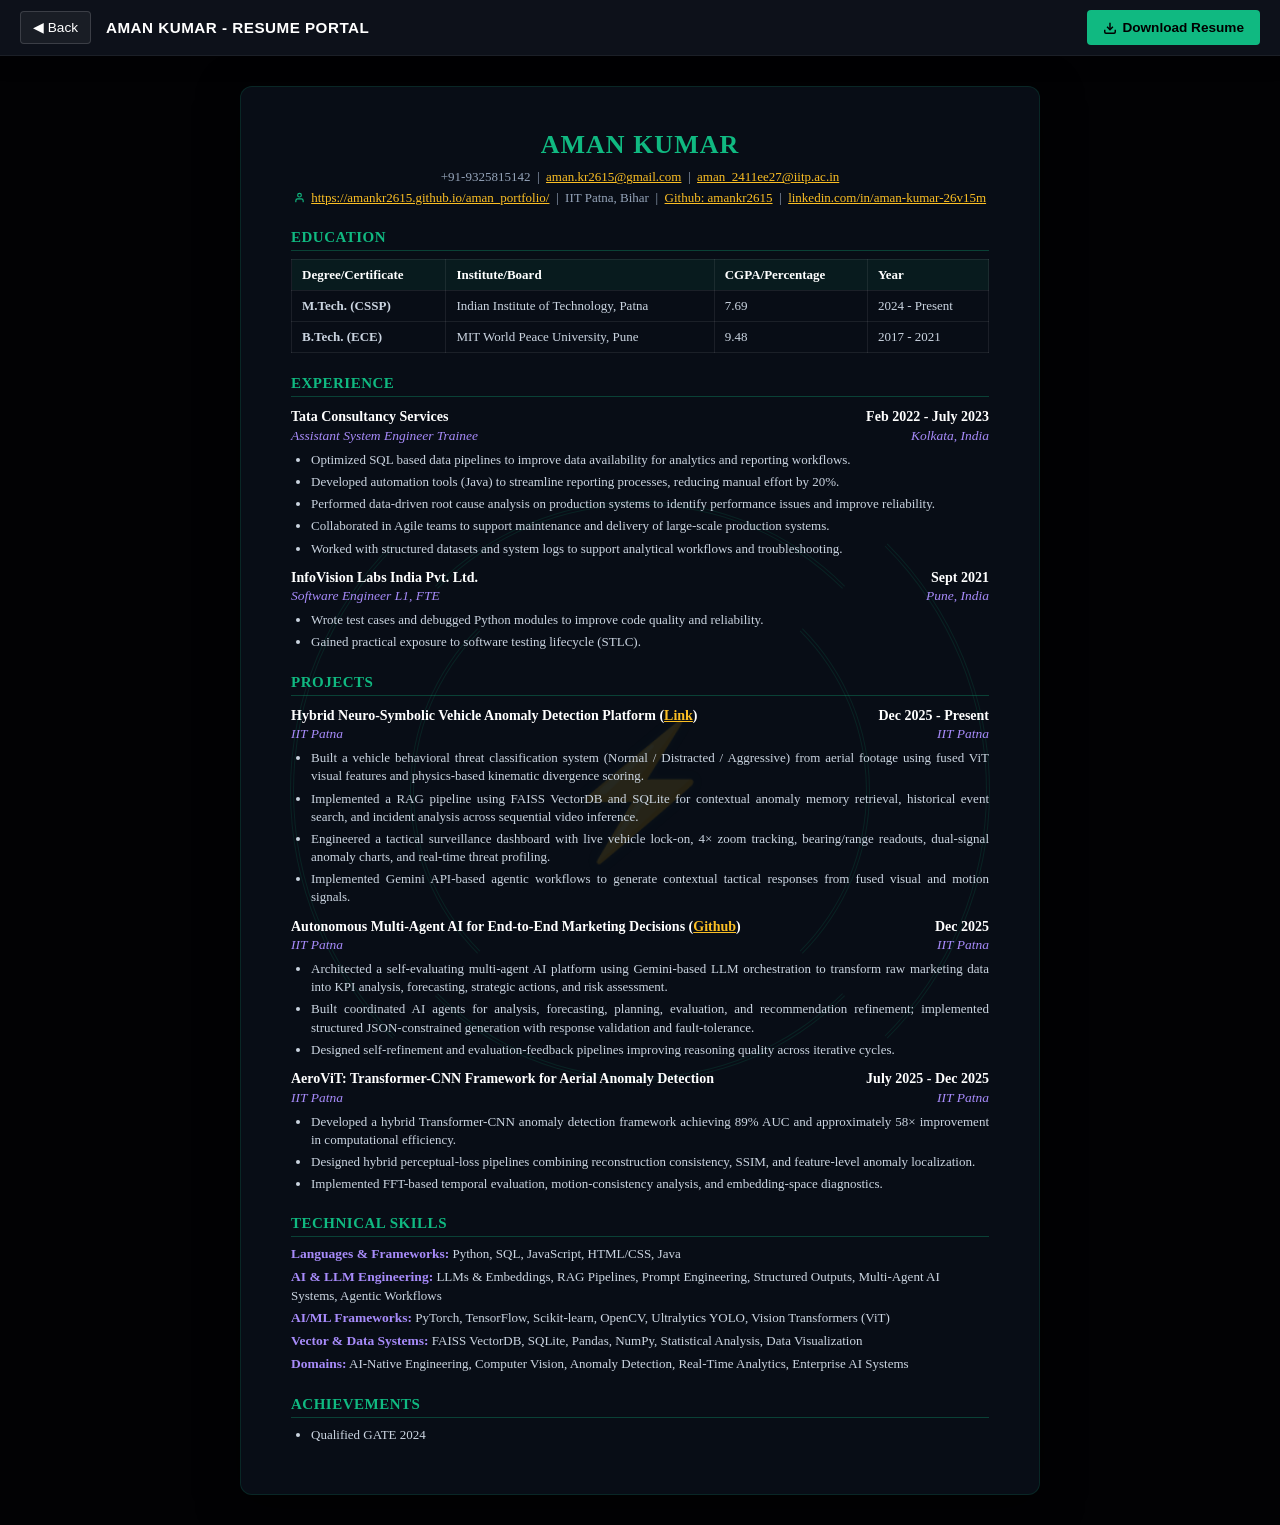
<file: resume.html>
<!DOCTYPE html>
<html lang="en">
<head>
  <meta charset="UTF-8">
  <meta name="viewport" content="width=device-width, initial-scale=1.0">
  <title>Aman Kumar - Resume</title>
  <style>
    /* Clean Standard Resume Style Sheet (Print-Ready) */
    body {
      font-family: 'Times New Roman', Times, serif;
      color: #e2e8f0;
      line-height: 1.4;
      background-color: #020204;
      margin: 0;
      padding: 0;
    }

    /* Recruiter Action Header Bar */
    .print-header {
      background: #0d111a;
      color: #fff;
      padding: 10px 20px;
      display: flex;
      justify-content: space-between;
      align-items: center;
      position: sticky;
      top: 0;
      z-index: 100;
      box-shadow: 0 4px 20px rgba(0,0,0,0.4);
      border-bottom: 1px solid rgba(255,255,255,0.06);
    }
    .print-header-left {
      display: flex;
      align-items: center;
      gap: 15px;
    }
    .btn-back-portfolio {
      background: rgba(255, 255, 255, 0.05);
      color: #fff;
      border: 1px solid rgba(255, 255, 255, 0.15);
      padding: 6px 12px;
      font-family: Arial, sans-serif;
      font-size: 0.85rem;
      border-radius: 4px;
      cursor: pointer;
      text-decoration: none;
      transition: background 0.2s ease;
    }
    .btn-back-portfolio:hover {
      background: rgba(255, 255, 255, 0.15);
      border-color: var(--color-neon-green);
    }
    .print-header-title {
      font-family: Arial, sans-serif;
      font-size: 0.95rem;
      font-weight: bold;
      letter-spacing: 0.5px;
    }
    .btn-download-pdf {
      background: #10B981;
      color: #000;
      border: none;
      padding: 8px 16px;
      font-family: Arial, sans-serif;
      font-size: 0.85rem;
      font-weight: bold;
      border-radius: 4px;
      cursor: pointer;
      text-decoration: none;
      display: inline-flex;
      align-items: center;
      gap: 5px;
      transition: background 0.2s ease;
    }
    .btn-download-pdf:hover {
      background: #059669;
    }

    /* Resume Paper Page Wrapper */
    .resume-page {
      max-width: 800px;
      margin: 30px auto;
      background: #080d16;
      padding: 40px 50px;
      box-shadow: 0 10px 40px rgba(0, 0, 0, 0.6);
      border: 1px solid rgba(16, 185, 129, 0.15);
      border-radius: 12px;
      box-sizing: border-box;
      position: relative;
      overflow: hidden;
    }

    /* Background watermark loader lines */
    .resume-watermark {
      position: absolute;
      top: 50%;
      left: 50%;
      transform: translate(-50%, -50%);
      width: 700px;
      height: 700px;
      z-index: 1; /* Render above parent background */
      pointer-events: none;
      opacity: 0.12; /* Slightly increased for high visibility on white background */
      display: block; /* Removed flex layout, using absolute coordinate offsets */
    }
    .resume-watermark .loader-bolt {
      position: absolute;
      top: 50%;
      left: 50%;
      transform: translate(-50%, -50%);
      font-size: 8rem;
      color: #10B981;
      font-family: sans-serif;
      text-shadow: 0 0 10px rgba(16, 185, 129, 0.25);
    }
    .resume-watermark .circle-line {
      position: absolute;
      border: 4px double #10B981;
      border-radius: 50%;
      box-sizing: border-box;
    }
    .resume-watermark .line-1 {
      width: 700px;
      height: 700px;
      top: 0;
      left: 0;
      border-top-color: transparent;
      border-bottom-color: transparent;
      animation: spinCircle 12s linear infinite;
    }
    .resume-watermark .line-2 {
      width: 580px;
      height: 580px;
      top: 60px; /* (700 - 580) / 2 */
      left: 60px;
      border-left-color: transparent;
      border-right-color: transparent;
      animation: spinCircleReverse 10s linear infinite;
    }
    .resume-watermark .line-3 {
      width: 460px;
      height: 460px;
      top: 120px; /* (700 - 460) / 2 */
      left: 120px;
      border-top-color: transparent;
      border-bottom-color: transparent;
      animation: spinCircle 8s linear infinite;
    }
    @keyframes spinCircle {
      from { transform: rotate(0deg); }
      to { transform: rotate(360deg); }
    }
    @keyframes spinCircleReverse {
      from { transform: rotate(360deg); }
      to { transform: rotate(0deg); }
    }

    /* Content styling (Rendered on top of watermark) */
    .resume-content {
      position: relative;
      z-index: 2;
    }

    /* Header styling */
    .header {
      text-align: center;
      margin-bottom: 20px;
      position: relative;
      z-index: 1;
    }
    .name {
      font-size: 26px;
      font-weight: bold;
      text-transform: uppercase;
      margin: 0 0 5px 0;
      letter-spacing: 1px;
      color: #10B981;
    }
    .contact-info {
      font-size: 13px;
      margin: 0;
      color: #94a3b8;
    }
    .resume-page a {
      color: #fbbf24;
      text-decoration: underline;
    }
    .resume-page a:hover {
      color: #fbbf24;
      opacity: 0.8;
    }

    /* Section styling */
    .section-title {
      font-size: 15px;
      font-weight: bold;
      text-transform: uppercase;
      border-bottom: 1.5px solid rgba(16, 185, 129, 0.3);
      margin: 20px 0 8px 0;
      padding-bottom: 2px;
      letter-spacing: 0.5px;
      position: relative;
      z-index: 1;
      color: #10B981;
    }

    /* Experience & Education list styling */
    .item-header {
      display: flex;
      justify-content: space-between;
      font-weight: bold;
      font-size: 14px;
      margin-top: 10px;
      position: relative;
      z-index: 1;
      color: #fff;
    }
    .item-subheader {
      display: flex;
      justify-content: space-between;
      font-style: italic;
      font-size: 13.5px;
      margin-bottom: 5px;
      position: relative;
      z-index: 1;
      color: #a78bfa;
    }
    ul {
      margin: 0 0 10px 0;
      padding-left: 20px;
      position: relative;
      z-index: 1;
    }
    li {
      font-size: 13px;
      margin-bottom: 4px;
      text-align: justify;
      color: #cbd5e1;
    }

    /* Table styling for Education */
    .edu-table {
      width: 100%;
      border-collapse: collapse;
      margin-bottom: 10px;
      position: relative;
      z-index: 1;
    }
    .edu-table th, .edu-table td {
      border: 1px solid rgba(255, 255, 255, 0.08);
      padding: 6px 10px;
      font-size: 13px;
      text-align: left;
    }
    .edu-table td {
      color: #cbd5e1;
    }
    .edu-table th {
      background-color: rgba(16, 185, 129, 0.08);
      font-weight: bold;
      color: #fff;
    }

    /* Skill matrix styling */
    .skills-list {
      margin-top: 5px;
      position: relative;
      z-index: 1;
    }
    .skill-item {
      font-size: 13px;
      margin-bottom: 4px;
      color: #cbd5e1;
    }
    .skill-item strong {
      font-size: 13.5px;
      color: #a78bfa;
    }

    /* Print settings override */
    @media print {
      body {
        background-color: #fff !important;
        color: #000 !important;
        margin: 0;
      }
      .print-header {
        display: none !important;
      }
      .resume-page {
        background: #fff !important;
        color: #000 !important;
        box-shadow: none;
        margin: 0;
        padding: 0;
        max-width: 100%;
        border: none;
      }
      .name {
        color: #000 !important;
      }
      .section-title {
        color: #000 !important;
        border-bottom: 1.5px solid #222 !important;
      }
      .item-header {
        color: #000 !important;
      }
      .item-subheader {
        color: #333 !important;
      }
      .contact-info {
        color: #333 !important;
      }
      .resume-page a {
        color: #000 !important;
        text-decoration: underline !important;
      }
      .contact-icon-svg {
        color: #000 !important;
      }
      .edu-table th {
        background-color: #f9f9f9 !important;
        color: #000 !important;
        border: 1px solid #ddd !important;
      }
      .edu-table td {
        color: #000 !important;
        border: 1px solid #ddd !important;
      }
      li {
        color: #000 !important;
      }
      .resume-watermark {
        display: none !important;
      }
    }
  </style>
</head>
<body>

  <!-- Top Action Bar for Viewers -->
  <div class="print-header">
    <div class="print-header-left">
      <a href="index.html?view=rpg" class="btn-back-portfolio">◀ Back</a>
      <span class="print-header-title">AMAN KUMAR - RESUME PORTAL</span>
    </div>
    <a href="resume.pdf" download="Aman_Kumar_Resume.pdf" class="btn-download-pdf">
      <svg width="14" height="14" viewBox="0 0 24 24" fill="none" stroke="currentColor" stroke-width="2.5"><path d="M21 15v4a2 2 0 0 1-2 2H5a2 2 0 0 1-2-2v-4"/><polyline points="7 10 12 15 17 10"/><line x1="12" y1="15" x2="12" y2="3"/></svg>
      Download Resume
    </a>
  </div>

  <!-- Standard Academic/Industry Resume Format -->
  <div class="resume-page">
    <div class="resume-watermark">
      <span class="loader-bolt">⚡</span>
      <span class="circle-line line-1"></span>
      <span class="circle-line line-2"></span>
      <span class="circle-line line-3"></span>
    </div>
    
    <div class="resume-content">
    
    <div class="header">
      <h1 class="name">Aman Kumar</h1>
      <p class="contact-info">
        +91-9325815142 &nbsp;|&nbsp; 
        <a href="mailto:aman.kr2615@gmail.com">aman.kr2615@gmail.com</a> &nbsp;|&nbsp; 
        <a href="mailto:aman_2411ee27@iitp.ac.in">aman_2411ee27@iitp.ac.in</a>
      </p>
      <p class="contact-info" style="margin-top: 2px;">
        <svg class="contact-icon-svg" height="11" width="11" viewBox="0 0 24 24" fill="none" stroke="currentColor" stroke-width="2.5" stroke-linecap="round" stroke-linejoin="round" style="display: inline-block; vertical-align: middle; margin-right: 3px; position: relative; top: -1px; color: #10B981;"><path d="M20 21v-2a4 4 0 0 0-4-4H8a4 4 0 0 0-4 4v2"/><circle cx="12" cy="7" r="4"/></svg> <a href="https://amankr2615.github.io/aman_portfolio/" target="_blank">https://amankr2615.github.io/aman_portfolio/</a> &nbsp;|&nbsp;
        IIT Patna, Bihar &nbsp;|&nbsp;
        <a href="https://github.com/amankr2615" target="_blank">Github: amankr2615</a> &nbsp;|&nbsp; 
        <a href="https://linkedin.com/in/aman-kumar-26v15m" target="_blank">linkedin.com/in/aman-kumar-26v15m</a>
      </p>
    </div>

    <!-- Education Section -->
    <div class="section-title">Education</div>
    <table class="edu-table">
      <thead>
        <tr>
          <th>Degree/Certificate</th>
          <th>Institute/Board</th>
          <th>CGPA/Percentage</th>
          <th>Year</th>
        </tr>
      </thead>
      <tbody>
        <tr>
          <td><strong>M.Tech. (CSSP)</strong></td>
          <td>Indian Institute of Technology, Patna</td>
          <td>7.69</td>
          <td>2024 - Present</td>
        </tr>
        <tr>
          <td><strong>B.Tech. (ECE)</strong></td>
          <td>MIT World Peace University, Pune</td>
          <td>9.48</td>
          <td>2017 - 2021</td>
        </tr>
      </tbody>
    </table>

    <!-- Experience Section -->
    <div class="section-title">Experience</div>
    
    <div class="item-header">
      <span>Tata Consultancy Services</span>
      <span>Feb 2022 - July 2023</span>
    </div>
    <div class="item-subheader">
      <span>Assistant System Engineer Trainee</span>
      <span>Kolkata, India</span>
    </div>
    <ul>
      <li>Optimized SQL based data pipelines to improve data availability for analytics and reporting workflows.</li>
      <li>Developed automation tools (Java) to streamline reporting processes, reducing manual effort by 20%.</li>
      <li>Performed data-driven root cause analysis on production systems to identify performance issues and improve reliability.</li>
      <li>Collaborated in Agile teams to support maintenance and delivery of large-scale production systems.</li>
      <li>Worked with structured datasets and system logs to support analytical workflows and troubleshooting.</li>
    </ul>

    <div class="item-header">
      <span>InfoVision Labs India Pvt. Ltd.</span>
      <span>Sept 2021</span>
    </div>
    <div class="item-subheader">
      <span>Software Engineer L1, FTE</span>
      <span>Pune, India</span>
    </div>
    <ul>
      <li>Wrote test cases and debugged Python modules to improve code quality and reliability.</li>
      <li>Gained practical exposure to software testing lifecycle (STLC).</li>
    </ul>

    <!-- Projects Section -->
    <div class="section-title">Projects</div>

    <div class="item-header">
      <span>Hybrid Neuro-Symbolic Vehicle Anomaly Detection Platform (<a href="https://github.com/amankr2615" target="_blank">Link</a>)</span>
      <span>Dec 2025 - Present</span>
    </div>
    <div class="item-subheader">
      <span>IIT Patna</span>
      <span>IIT Patna</span>
    </div>
    <ul>
      <li>Built a vehicle behavioral threat classification system (Normal / Distracted / Aggressive) from aerial footage using fused ViT visual features and physics-based kinematic divergence scoring.</li>
      <li>Implemented a RAG pipeline using FAISS VectorDB and SQLite for contextual anomaly memory retrieval, historical event search, and incident analysis across sequential video inference.</li>
      <li>Engineered a tactical surveillance dashboard with live vehicle lock-on, 4× zoom tracking, bearing/range readouts, dual-signal anomaly charts, and real-time threat profiling.</li>
      <li>Implemented Gemini API-based agentic workflows to generate contextual tactical responses from fused visual and motion signals.</li>
    </ul>

    <div class="item-header">
      <span>Autonomous Multi-Agent AI for End-to-End Marketing Decisions (<a href="https://github.com/amankr2615" target="_blank">Github</a>)</span>
      <span>Dec 2025</span>
    </div>
    <div class="item-subheader">
      <span>IIT Patna</span>
      <span>IIT Patna</span>
    </div>
    <ul>
      <li>Architected a self-evaluating multi-agent AI platform using Gemini-based LLM orchestration to transform raw marketing data into KPI analysis, forecasting, strategic actions, and risk assessment.</li>
      <li>Built coordinated AI agents for analysis, forecasting, planning, evaluation, and recommendation refinement; implemented structured JSON-constrained generation with response validation and fault-tolerance.</li>
      <li>Designed self-refinement and evaluation-feedback pipelines improving reasoning quality across iterative cycles.</li>
    </ul>

    <div class="item-header">
      <span>AeroViT: Transformer-CNN Framework for Aerial Anomaly Detection</span>
      <span>July 2025 - Dec 2025</span>
    </div>
    <div class="item-subheader">
      <span>IIT Patna</span>
      <span>IIT Patna</span>
    </div>
    <ul>
      <li>Developed a hybrid Transformer-CNN anomaly detection framework achieving 89% AUC and approximately 58× improvement in computational efficiency.</li>
      <li>Designed hybrid perceptual-loss pipelines combining reconstruction consistency, SSIM, and feature-level anomaly localization.</li>
      <li>Implemented FFT-based temporal evaluation, motion-consistency analysis, and embedding-space diagnostics.</li>
    </ul>

    <!-- Technical Skills Section -->
    <div class="section-title">Technical Skills</div>
    <div class="skills-list">
      <div class="skill-item"><strong>Languages & Frameworks:</strong> Python, SQL, JavaScript, HTML/CSS, Java</div>
      <div class="skill-item"><strong>AI & LLM Engineering:</strong> LLMs & Embeddings, RAG Pipelines, Prompt Engineering, Structured Outputs, Multi-Agent AI Systems, Agentic Workflows</div>
      <div class="skill-item"><strong>AI/ML Frameworks:</strong> PyTorch, TensorFlow, Scikit-learn, OpenCV, Ultralytics YOLO, Vision Transformers (ViT)</div>
      <div class="skill-item"><strong>Vector & Data Systems:</strong> FAISS VectorDB, SQLite, Pandas, NumPy, Statistical Analysis, Data Visualization</div>
      <div class="skill-item"><strong>Domains:</strong> AI-Native Engineering, Computer Vision, Anomaly Detection, Real-Time Analytics, Enterprise AI Systems</div>
    </div>

    <!-- Achievements Section -->
    <div class="section-title">Achievements</div>
    <ul>
      <li>Qualified GATE 2024</li>
    </ul>
    </div><!-- end resume-content -->
  </div>

</body>
</html>
</file>
